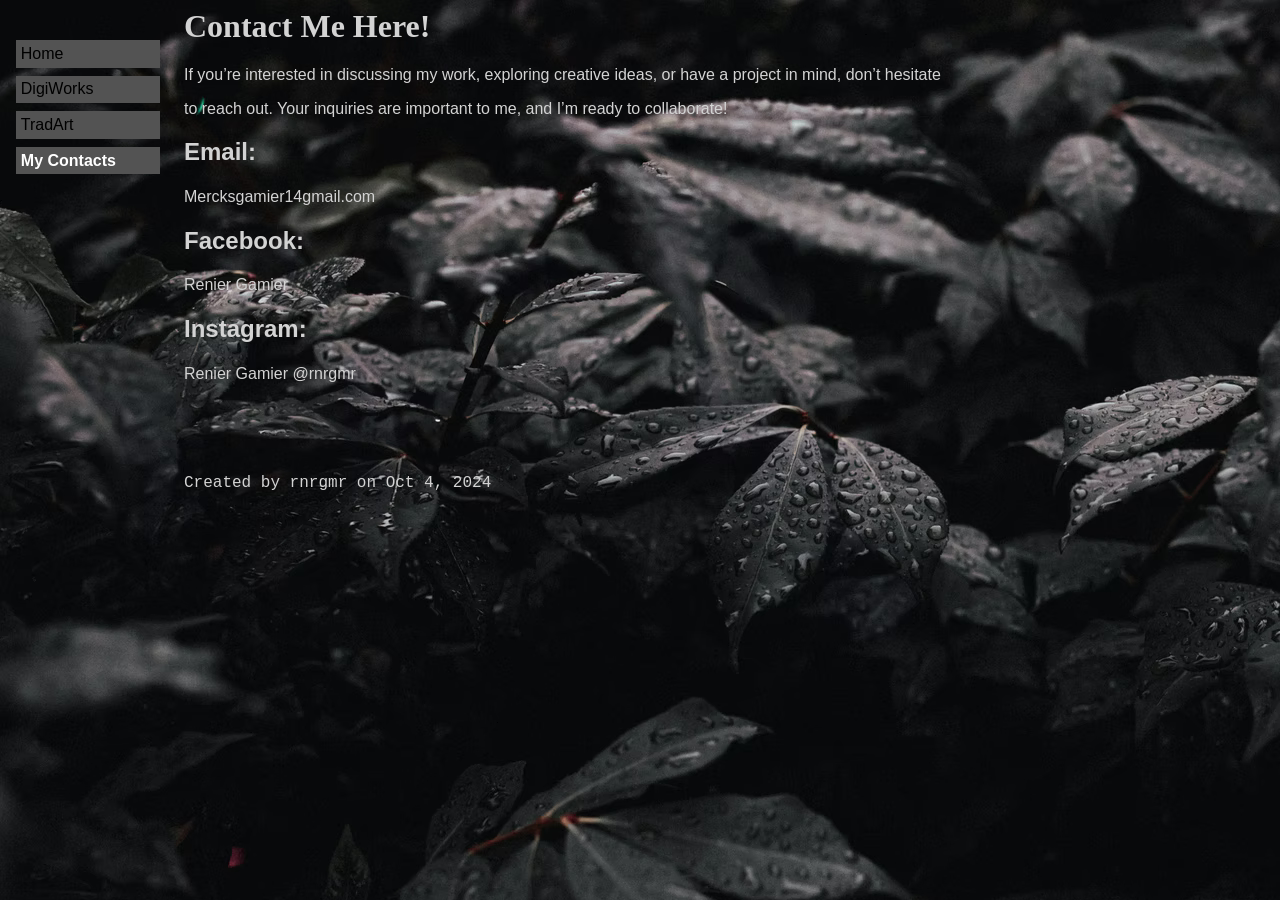
<file: contacts.html>
<html></html>
<head>
	<title>rnrgmr Portfolio</title>
	<link rel="stylesheet" href="mycss.css">
</head>
<body>
	<ul class="navbar">
		<li><a href="Home.html">Home</a></li>
        <li><a href="DigiWorks.html">DigiWorks</a></li>
        <li><a href="TradArt.html">TradArt</a></li>
        <li style="font-weight: bold"><a href="contacts.html" style="color:rgb(255, 255, 255)">My Contacts</a></li> 
	</ul>
	<div class="container">
	<h1>Contact Me Here!</h1>
	<p> If you’re interested in discussing my work, exploring creative ideas, or have a project in mind, don’t hesitate </p>
	<p>to reach out. Your inquiries are important to me, and I’m ready to collaborate!</p>
	<h2>Email:<h2>
	<h4>Mercksgamier14gmail.com</h4>
	<h2>Facebook:<h2>
	<h4>Renier Gamier</h4>
	<h2>Instagram:<h2>
	<h4> Renier Gamier @rnrgmr</h4>
	</div><br><br><br>
	<p class="footer">Created by rnrgmr on Oct 4, 2024</p>
</body>
</html>
</file>
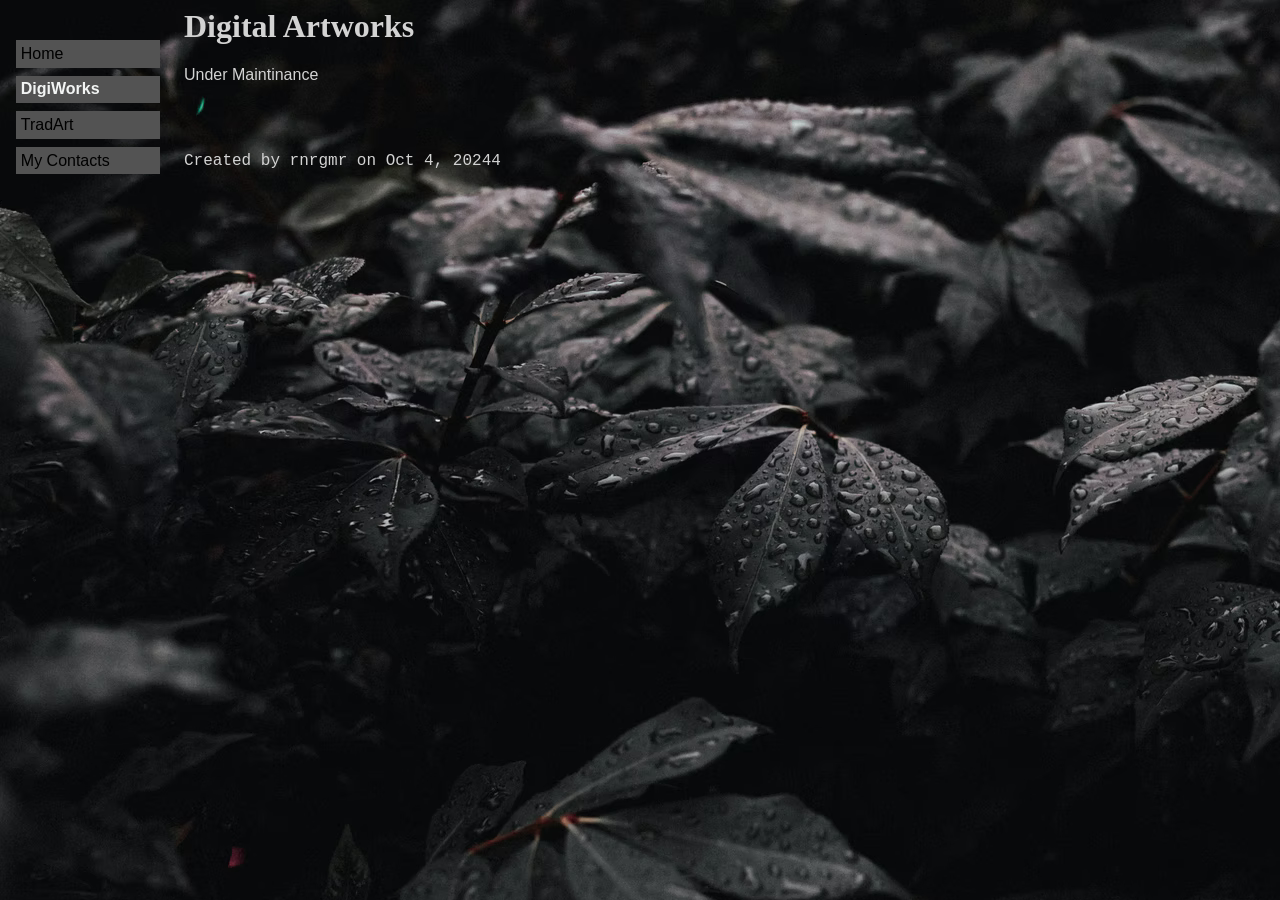
<file: DigiWorks.html>
<html></html>
<head>
	<title>rnrgmr Portfolio</title>
	<link rel="stylesheet" href="mycss.css">
</head>
<body>
	<ul class="navbar">
		<li><a href="Home.html">Home</a></li>
		<li style="font-weight: bold"><a href="DigiWorks.html" style="color:rgb(243, 245, 244)">DigiWorks</a></li>
        <li><a href="TradArt.html">TradArt</a></li>
        <li><a href="contacts.html">My Contacts</a></li>
	</ul>
	<h1>Digital Artworks</h1>
	<p>Under Maintinance</p><br><br>

	<p class="footer">Created by rnrgmr on Oct 4, 20244</p>
</body>
</html>
</file>
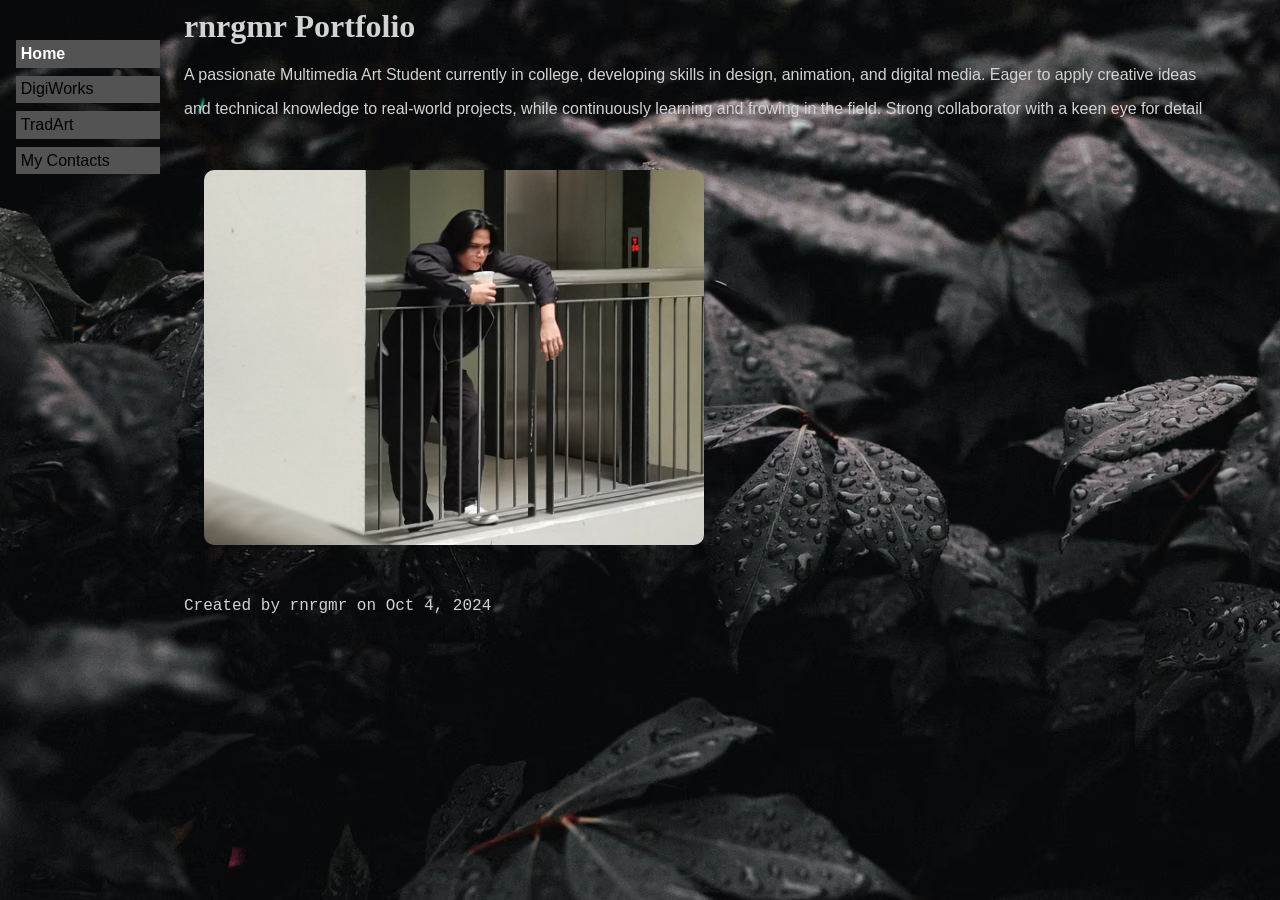
<file: Home.html>
<html></html>
<head>
	<title>rnrgmr Portfolio</title>
	<link rel="stylesheet" href="mycss.css">
</head>
<body>
	<ul class="navbar">
		<li style="font-weight: bold"><a href="Home.html" style="color:rgb(255, 255, 255)">Home</a></li>
		<li><a href="DigiWorks.html">DigiWorks</a></li>
        <li><a href="TradArt.html">TradArt</a></li>
        <li><a href="contacts.html">My Contacts</a></li>
		
	</ul>
	<h1>rnrgmr Portfolio</h1>
	<p> A passionate Multimedia Art Student currently in college, developing skills in design, animation, and digital media. Eager to apply creative ideas</p> 
	<p>and technical knowledge to real-world projects, while continuously learning and frowing in the field. Strong collaborator with a keen eye for detail</p><br><br>
	<img src="ako.jpg"><br><br><br>
	<p class="footer">Created by rnrgmr on Oct 4, 2024</p>
</body>
</html>
</file>
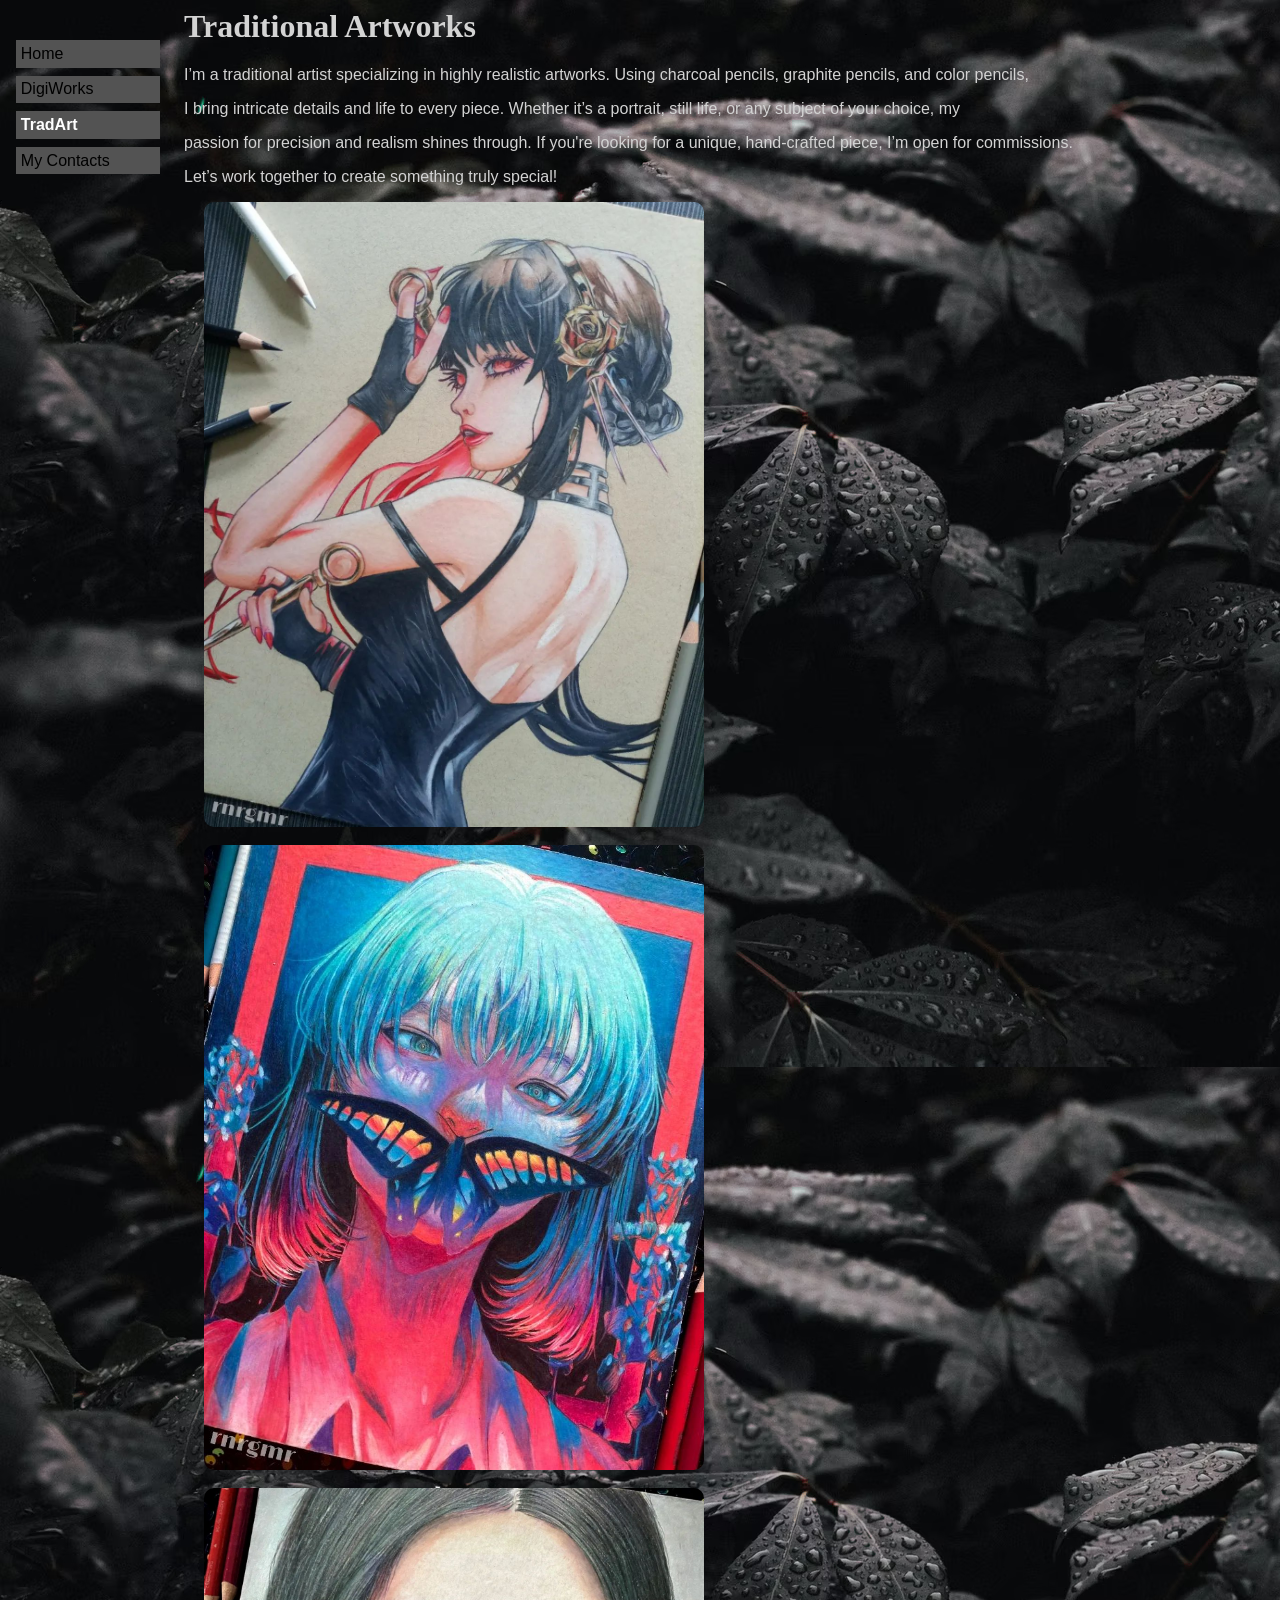
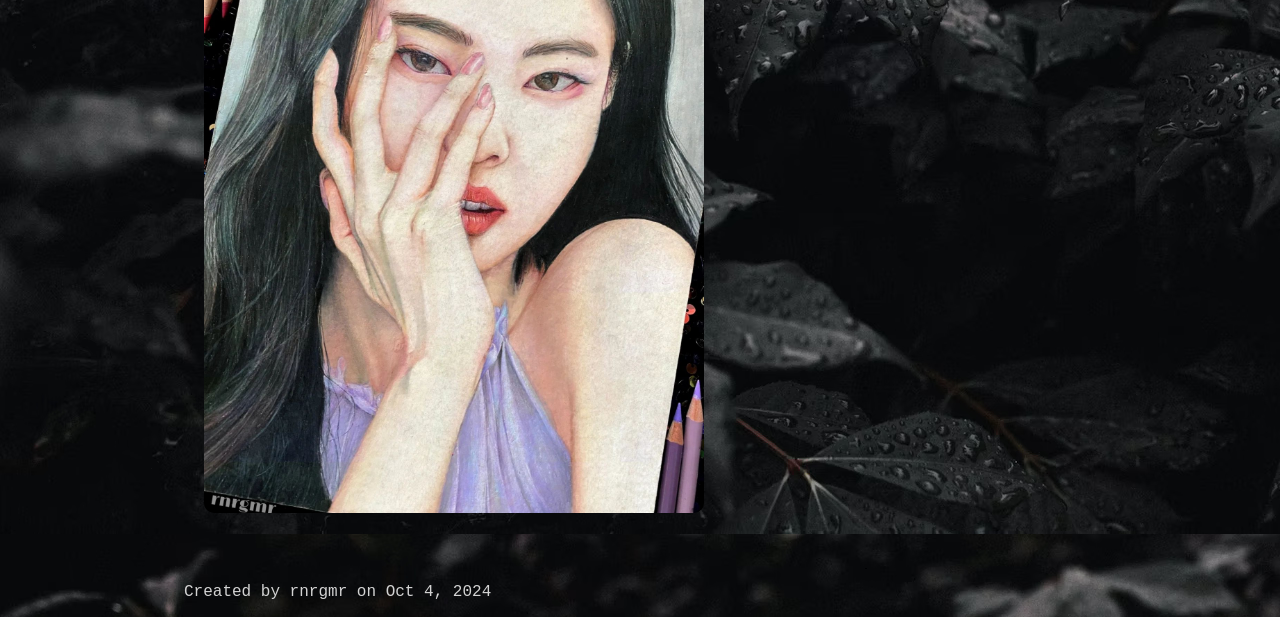
<file: TradArt.html>
<html></html>
<head>
	<title>rnrgmr Portfolio</title>
	<link rel="stylesheet" href="mycss.css">
</head>
<body>
	<ul class="navbar">
		<li><a href="Home.html">Home</a></li>
        <li><a href="DigiWorks.html">DigiWorks</a></li>
		<li style="font-weight: bold"><a href="TradArt.html" style="color:rgb(255, 255, 255)">TradArt</a></li> 
        <li><a href="contacts.html">My Contacts</a></li>
	</ul>
	<h1>Traditional Artworks</h1>
	<p>I’m a traditional artist specializing in highly realistic artworks. Using charcoal pencils, graphite pencils, and color pencils, </p>
	<p>I bring intricate details and life to every piece. Whether it’s a portrait, still life, or any subject of your choice, my </p>
	<p>passion for precision and realism shines through. If you're looking for a unique, hand-crafted piece, I’m open for commissions.</p>
	<p>Let’s work together to create something truly special!</p>
	<div class="image-container">
		<img src="drawing1.jpg"><br><br>
		<img src="drawing2.jpg"><br><br>
		<img src="drawing3.jpg"><br><br><br><br>
	</div>
	<p class="footer">Created by rnrgmr on Oct 4, 2024</p>
</body>
</html>
</file>
<file: mycss.css>
body{
	padding-left: 11em;
	color: lightgray;
	background-color: black;
	background-image: url(black-background-03-unsplash.png);
	font-family: 'Trebuchet MS','Lucida Sans Unicode','Lucida Grande','Lucida Sans',Arial, Sans-Serif;
}
h1{
	font-family: impact, Haettenschweiler, 'Arial Narrow Bold', sans-serifl;

}
ul.navbar{
	position:absolute;
	top:2em;
	left:1em;
	width:9em;
	list-style-type: none;
	padding:0;
	margin:0;
}
ul.navbar li{
	background-color: rgb(83, 83, 83);
	color: rgb(255, 255, 255);
	border-right: lem solid rgb(0, 0, 0);
	margin: 0.5em 0;
	padding: 0.3em;
}
ul.navbar a{
	text-decoration: none;
}
a:link{
	color:rgb(0, 0, 0);
}

h4 {
	font-weight: 50;
}
p.footer {
	font-family: 'courter New', Courier, monospace;
	font-size: xx-medium;
}

img	{
	width: 500px;
	height: auto;
	margin-left: 200px;
	margin-left: 20px;
	border-radius: 10px;
}>
</file>
